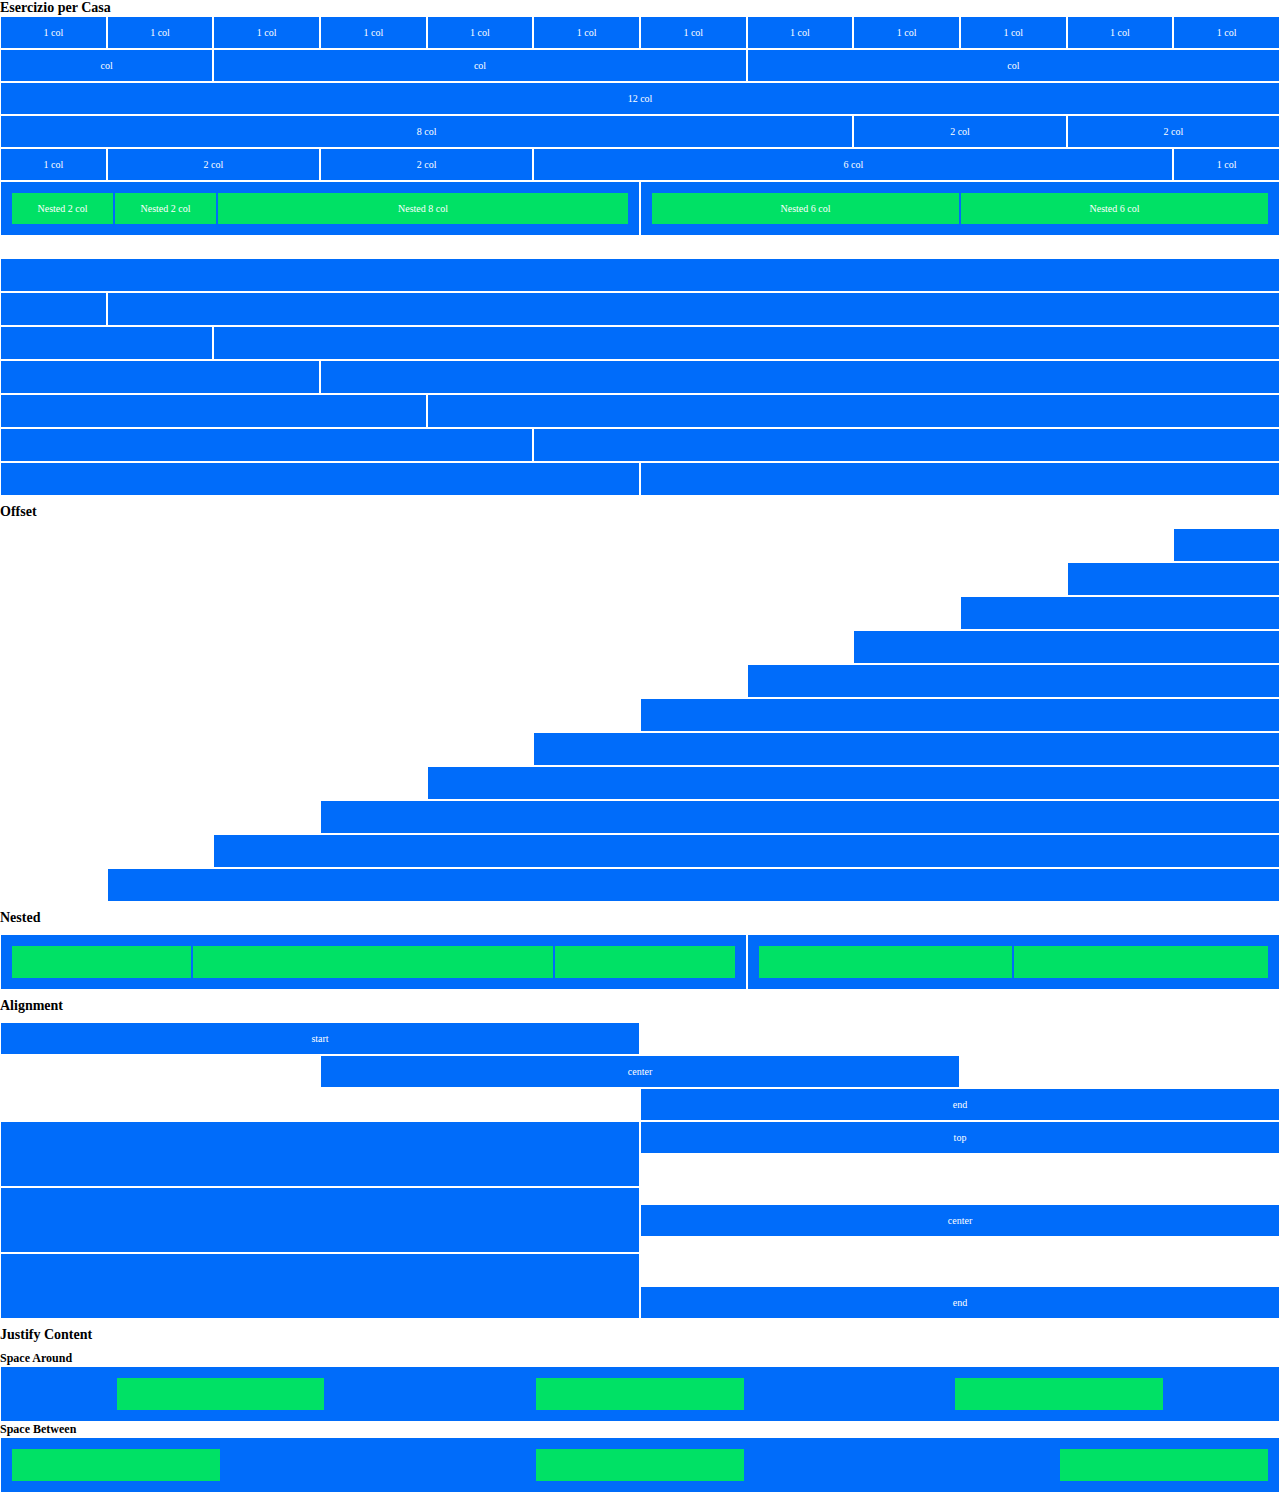
<file: index.html>
<!DOCTYPE html>
<html lang="en">

<head>
    <meta charset="UTF-8">
    <meta name="viewport" content="width=device-width, initial-scale=1.0">
    <title>12BOOL</title>

    <link rel="stylesheet" href="./css/12bool.css">
    <link rel="stylesheet" href="./css/style.css">
</head>

<body>
    <h1>Esercizio per Casa</h1>

    <div class="row ">
        <div class="col-1">1 col</div>
        <div class="col-1">1 col</div>
        <div class="col-1">1 col</div>
        <div class="col-1">1 col</div>
        <div class="col-1">1 col</div>
        <div class="col-1">1 col</div>
        <div class="col-1">1 col</div>
        <div class="col-1">1 col</div>
        <div class="col-1">1 col</div>
        <div class="col-1">1 col</div>
        <div class="col-1">1 col</div>
        <div class="col-1">1 col</div>
    </div>

    <div class="row">
        <div class="col-2">col</div>
        <div class="col-5">col</div>
        <div class="col-5">col</div>
    </div>

    <div class="row">
        <div class="col-12">12 col</div>
    </div>

    <div class="row">
        <div class="col-8">8 col</div>
        <div class="col-2">2 col</div>
        <div class="col-2">2 col</div>
    </div>

    <div class="row">
        <div class="col-1">1 col</div>
        <div class="col-2">2 col</div>
        <div class="col-2">2 col</div>
        <div class="col-6">6 col</div>
        <div class="col-1">1 col</div>
    </div>

    <div class="row pb">
        <div class="col-6">
            <div class="row">
                <div class="col-2 green">Nested 2 col</div>
                <div class="col-2 green">Nested 2 col</div>
                <div class="col-8 green">Nested 8 col</div>
            </div>
        </div>
        <div class="col-6">
            <div class="row">
                <div class="col-6 green">Nested 6 col</div>
                <div class="col-6 green">Nested 6 col</div>
            </div>
        </div>
    </div>

    <div class="row">
        <div class="col-12 empty"></div>
    </div>

    <div class="row">
        <div class="col-1 empty"></div>
        <div class="col-11 empty"></div>
    </div>

    <div class="row">
        <div class="col-2 empty"></div>
        <div class="col-10 empty"></div>
    </div>

    <div class="row">
        <div class="col-3 empty"></div>
        <div class="col-9 empty"></div>
    </div>

    <div class="row">
        <div class="col-4 empty"></div>
        <div class="col-8 empty"></div>
    </div>

    <div class="row">
        <div class="col-5 empty"></div>
        <div class="col-7 empty"></div>
    </div>

    <div class="row">
        <div class="col-6 empty"></div>
        <div class="col-6 empty"></div>
    </div>

    <h2>Offset</h2>

    <div class="row">
        <div class="offset-11 pb"></div>
        <div class="col-1 pb"></div>
    </div>

    <div class="row">
        <div class="offset-10 pb"></div>
        <div class="col-2 pb"></div>
    </div>

    <div class="row">
        <div class="offset-9 pb"></div>
        <div class="col-3 pb"></div>
    </div>

    <div class="row">
        <div class="offset-8 pb"></div>
        <div class="col-4 pb"></div>
    </div>

    <div class="row">
        <div class="offset-7 pb"></div>
        <div class="col-5 pb"></div>
    </div>

    <div class="row">
        <div class="offset-6 pb"></div>
        <div class="col-6 pb"></div>
    </div>

    <div class="row">
        <div class="offset-5 pb"></div>
        <div class="col-7 pb"></div>
    </div>

    <div class="row">
        <div class="offset-4 pb"></div>
        <div class="col-8 pb"></div>
    </div>

    <div class="row">
        <div class="offset-3 pb"></div>
        <div class="col-9 pb"></div>
    </div>

    <div class="row">
        <div class="offset-2 pb"></div>
        <div class="col-10 pb"></div>
    </div>

    <div class="row">
        <div class="offset-1 pb"></div>
        <div class="col-11 pb"></div>
    </div>

    <h2>Nested</h2>
    <div class="row">
        <div class="col-7">
            <div class="row">
                <div class="col-3 green empty"></div>
                <div class="col-6 green empty"></div>
                <div class="col-3 green empty"></div>
            </div>
        </div>
        <div class="col-5">
            <div class="row">
                <div class="col-6 green empty"></div>
                <div class="col-6 green empty"></div>
            </div>
        </div>
    </div>

    <h2>Alignment</h2>
    <div class="row">
        <div class="col-6">start</div>
    </div>

    <div class="row justify-center">
        <div class="col-6">center</div>
    </div>

    <div class="row justify-end">
        <div class="col-6">end</div>
    </div>

    <div class="row align-start">
        <div class="col-6 height"></div>
        <div class="col-6">top</div>
    </div>

    <div class="row align-center">
        <div class="col-6 height"></div>
        <div class="col-6">center</div>
    </div>

    <div class="row align-end">
        <div class="col-6 height"></div>
        <div class="col-6">end</div>
    </div>

    <h2>Justify Content</h2>
    <h3>Space Around</h3>

    <div class="row">
        <div class="col-12">
            <div class="row justify-around">
                <div class="col-2 green empty"></div>
                <div class="col-2 green empty"></div>
                <div class="col-2 green empty"></div>
            </div>
        </div>
    </div>

    <h3>Space Between</h3>
    <div class="row">
        <div class="col-12">
            <div class="row justify-between">
                <div class="col-2 green empty"></div>
                <div class="col-2 green empty"></div>
                <div class="col-2 green empty"></div>
            </div>
        </div>
    </div>



</body>

</html>
</file>
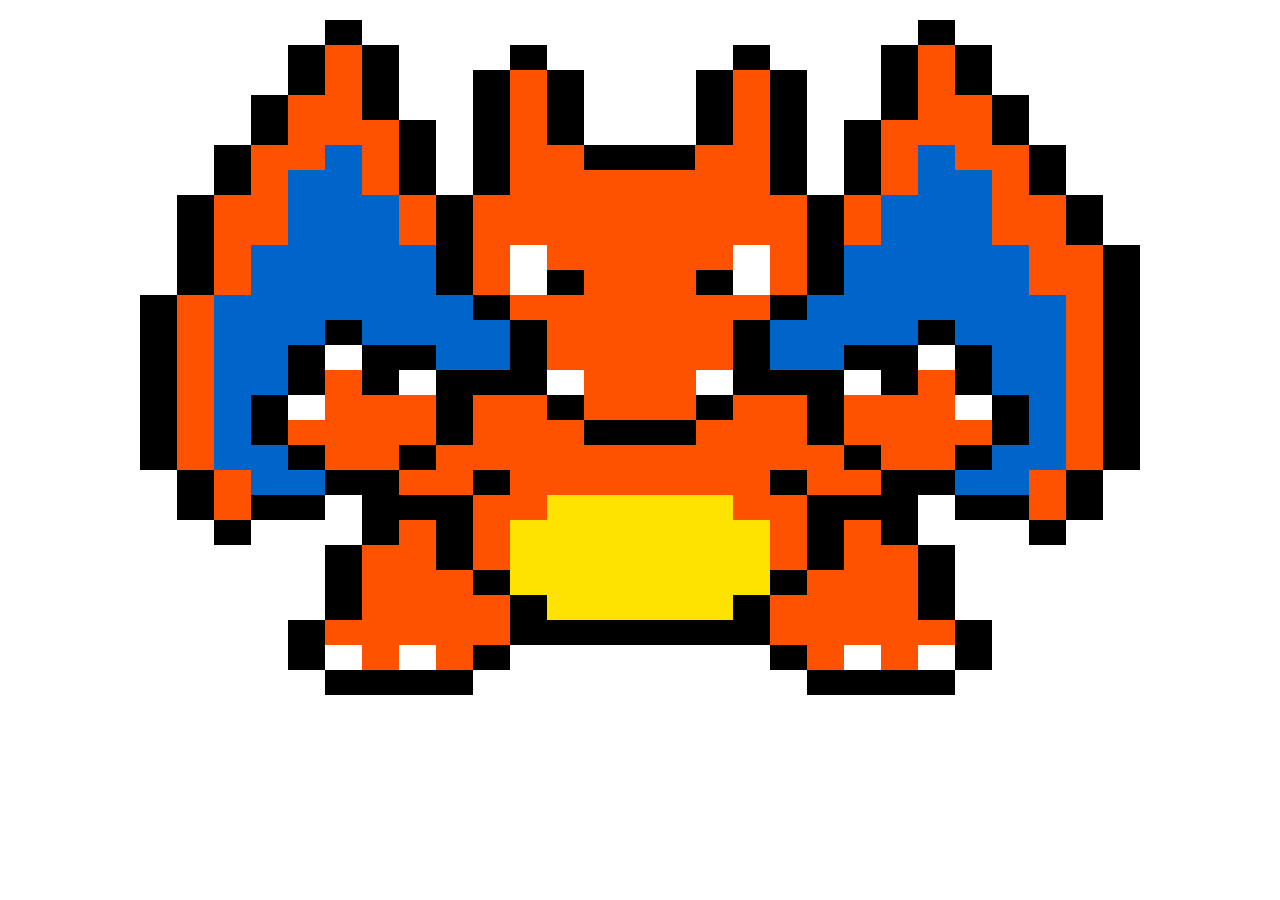
<file: bonus/index.html>
<!DOCTYPE html>
<html lang="en">

<head>
    <meta charset="UTF-8">
    <meta name="viewport" content="width=device-width, initial-scale=1.0">
    <title>Charizard</title>

    <link rel="stylesheet" href="./12bool.css">
    <link rel="stylesheet" href="./style.css">
</head>

<body>

    <div class="row mt">
        <div class="offset-5"></div>
        <div class="col-1 black"></div>
        <div class="offset-15"></div>
        <div class="col-1 black"></div>
    </div>

    <div class="row">
        <div class="offset-4"></div>
        <div class="col-1 black"></div>
        <div class="col-1"></div>
        <div class="col-1 black"></div>
        <div class="offset-3"></div>
        <div class="col-1 black"></div>
        <div class="offset-5"></div>
        <div class="col-1 black"></div>
        <div class="offset-3"></div>
        <div class="col-1 black"></div>
        <div class="col-1"></div>
        <div class="col-1 black"></div>
    </div>

    <div class="row">
        <div class="offset-4"></div>
        <div class="col-1 black"></div>
        <div class="col-1"></div>
        <div class="col-1 black"></div>
        <div class="offset-2"></div>
        <div class="col-1 black"></div>
        <div class="col-1"></div>
        <div class="col-1 black"></div>
        <div class="offset-3"></div>
        <div class="col-1 black"></div>
        <div class="col-1"></div>
        <div class="col-1 black"></div>
        <div class="offset-2"></div>
        <div class="col-1 black"></div>
        <div class="col-1"></div>
        <div class="col-1 black"></div>
    </div>

    <div class="row">
        <div class="offset-3"></div>
        <div class="col-1 black"></div>
        <div class="col-2"></div>
        <div class="col-1 black"></div>
        <div class="offset-2"></div>
        <div class="col-1 black"></div>
        <div class="col-1"></div>
        <div class="col-1 black"></div>
        <div class="offset-3"></div>
        <div class="col-1 black"></div>
        <div class="col-1"></div>
        <div class="col-1 black"></div>
        <div class="offset-2"></div>
        <div class="col-1 black"></div>
        <div class="col-2"></div>
        <div class="col-1 black"></div>
    </div>

    <div class="row">
        <div class="offset-3"></div>
        <div class="col-1 black"></div>
        <div class="col-3"></div>
        <div class="col-1 black"></div>
        <div class="offset-1"></div>
        <div class="col-1 black"></div>
        <div class="col-1"></div>
        <div class="col-1 black"></div>
        <div class="offset-3"></div>
        <div class="col-1 black"></div>
        <div class="col-1"></div>
        <div class="col-1 black"></div>
        <div class="offset-1"></div>
        <div class="col-1 black"></div>
        <div class="col-3"></div>
        <div class="col-1 black"></div>
    </div>

    <div class="row">
        <div class="offset-2"></div>
        <div class="col-1 black"></div>
        <div class="col-2"></div>
        <div class="col-1 blue"></div>
        <div class="col-1"></div>
        <div class="col-1 black"></div>
        <div class="offset-1"></div>
        <div class="col-1 black"></div>
        <div class="col-2"></div>
        <div class="col-3 black"></div>
        <div class="col-2"></div>
        <div class="col-1 black"></div>
        <div class="offset-1"></div>
        <div class="col-1 black"></div>
        <div class="col-1"></div>
        <div class="col-1 blue"></div>
        <div class="col-2"></div>
        <div class="col-1 black"></div>
    </div>

    <div class="row">
        <div class="offset-2"></div>
        <div class="col-1 black"></div>
        <div class="col-1"></div>
        <div class="col-2 blue"></div>
        <div class="col-1"></div>
        <div class="col-1 black"></div>
        <div class="offset-1"></div>
        <div class="col-1 black"></div>
        <div class="col-7"></div>
        <div class="col-1 black"></div>
        <div class="offset-1"></div>
        <div class="col-1 black"></div>
        <div class="col-1"></div>
        <div class="col-2 blue"></div>
        <div class="col-1"></div>
        <div class="col-1 black"></div>
    </div>

    <div class="row">
        <div class="offset-1"></div>
        <div class="col-1 black"></div>
        <div class="col-2"></div>
        <div class="col-3 blue"></div>
        <div class="col-1"></div>
        <div class="col-1 black"></div>
        <div class="col-9"></div>
        <div class="col-1 black"></div>
        <div class="col-1"></div>
        <div class="col-3 blue"></div>
        <div class="col-2"></div>
        <div class="col-1 black"></div>
    </div>

    <div class="row">
        <div class="offset-1"></div>
        <div class="col-1 black"></div>
        <div class="col-2"></div>
        <div class="col-3 blue"></div>
        <div class="col-1"></div>
        <div class="col-1 black"></div>
        <div class="col-9"></div>
        <div class="col-1 black"></div>
        <div class="col-1"></div>
        <div class="col-3 blue"></div>
        <div class="col-2"></div>
        <div class="col-1 black"></div>
    </div>

    <div class="row">
        <div class="offset-1"></div>
        <div class="col-1 black"></div>
        <div class="col-1"></div>
        <div class="col-5 blue"></div>
        <div class="col-1 black"></div>
        <div class="col-1"></div>
        <div class="col-1 white"></div>
        <div class="col-5"></div>
        <div class="col-1 white"></div>
        <div class="col-1"></div>
        <div class="col-1 black"></div>
        <div class="col-5 blue"></div>
        <div class="col-2"></div>
        <div class="col-1 black"></div>
    </div>

    <div class="row">
        <div class="offset-1"></div>
        <div class="col-1 black"></div>
        <div class="col-1"></div>
        <div class="col-5 blue"></div>
        <div class="col-1 black"></div>
        <div class="col-1"></div>
        <div class="col-1 white"></div>
        <div class="col-1 black"></div>
        <div class="col-3"></div>
        <div class="col-1 black"></div>
        <div class="col-1 white"></div>
        <div class="col-1"></div>
        <div class="col-1 black"></div>
        <div class="col-5 blue"></div>
        <div class="col-2"></div>
        <div class="col-1 black"></div>
    </div>

    <div class="row">
        <div class="col-1 black"></div>
        <div class="col-1"></div>
        <div class="col-7 blue"></div>
        <div class="col-1 black"></div>
        <div class="col-7"></div>
        <div class="col-1 black"></div>
        <div class="col-7 blue"></div>
        <div class="col-1"></div>
        <div class="col-1 black"></div>
    </div>

    <div class="row">
        <div class="col-1 black"></div>
        <div class="col-1"></div>
        <div class="col-3 blue"></div>
        <div class="col-1 black"></div>
        <div class="col-4 blue"></div>
        <div class="col-1 black"></div>
        <div class="col-5"></div>
        <div class="col-1 black"></div>
        <div class="col-4 blue"></div>
        <div class="col-1 black"></div>
        <div class="col-3 blue"></div>
        <div class="col-1"></div>
        <div class="col-1 black"></div>
    </div>

    <div class="row">
        <div class="col-1 black"></div>
        <div class="col-1"></div>
        <div class="col-2 blue"></div>
        <div class="col-1 black"></div>
        <div class="col-1 white"></div>
        <div class="col-2 black"></div>
        <div class="col-2 blue"></div>
        <div class="col-1 black"></div>
        <div class="col-5"></div>
        <div class="col-1 black"></div>
        <div class="col-2 blue"></div>
        <div class="col-2 black"></div>
        <div class="col-1 white"></div>
        <div class="col-1 black"></div>
        <div class="col-2 blue"></div>
        <div class="col-1"></div>
        <div class="col-1 black"></div>
    </div>

    <div class="row">
        <div class="col-1 black"></div>
        <div class="col-1"></div>
        <div class="col-2 blue"></div>
        <div class="col-1 black"></div>
        <div class="col-1"></div>
        <div class="col-1 black"></div>
        <div class="col-1 white"></div>
        <div class="col-3 black"></div>
        <div class="col-1 white"></div>
        <div class="col-3"></div>
        <div class="col-1 white"></div>
        <div class="col-3 black"></div>
        <div class="col-1 white"></div>
        <div class="col-1 black"></div>
        <div class="col-1"></div>
        <div class="col-1 black"></div>
        <div class="col-2 blue"></div>
        <div class="col-1"></div>
        <div class="col-1 black"></div>
    </div>

    <div class="row">
        <div class="col-1 black"></div>
        <div class="col-1"></div>
        <div class="col-1 blue"></div>
        <div class="col-1 black"></div>
        <div class="col-1 white"></div>
        <div class="col-3"></div>
        <div class="col-1 black"></div>
        <div class="col-2"></div>
        <div class="col-1 black"></div>
        <div class="col-3"></div>
        <div class="col-1 black"></div>
        <div class="col-2"></div>
        <div class="col-1 black"></div>
        <div class="col-3"></div>
        <div class="col-1 white"></div>
        <div class="col-1 black"></div>
        <div class="col-1 blue"></div>
        <div class="col-1"></div>
        <div class="col-1 black"></div>
    </div>

    <div class="row">
        <div class="col-1 black"></div>
        <div class="col-1"></div>
        <div class="col-1 blue"></div>
        <div class="col-1 black"></div>
        <div class="col-4"></div>
        <div class="col-1 black"></div>
        <div class="col-3"></div>
        <div class="col-3 black"></div>
        <div class="col-3"></div>
        <div class="col-1 black"></div>
        <div class="col-4"></div>
        <div class="col-1 black"></div>
        <div class="col-1 blue"></div>
        <div class="col-1"></div>
        <div class="col-1 black"></div>
    </div>

    <div class="row">
        <div class="col-1 black"></div>
        <div class="col-1"></div>
        <div class="col-2 blue"></div>
        <div class="col-1 black"></div>
        <div class="col-2"></div>
        <div class="col-1 black"></div>
        <div class="col-11"></div>
        <div class="col-1 black"></div>
        <div class="col-2"></div>
        <div class="col-1 black"></div>
        <div class="col-2 blue"></div>
        <div class="col-1"></div>
        <div class="col-1 black"></div>
    </div>

    <div class="row">
        <div class="offset-1"></div>
        <div class="col-1 black"></div>
        <div class="col-1"></div>
        <div class="col-2 blue"></div>
        <div class="col-2 black"></div>
        <div class="col-2"></div>
        <div class="col-1 black"></div>
        <div class="col-7"></div>
        <div class="col-1 black"></div>
        <div class="col-2"></div>
        <div class="col-2 black"></div>
        <div class="col-2 blue"></div>
        <div class="col-1"></div>
        <div class="col-1 black"></div>
    </div>

    <div class="row">
        <div class="offset-1"></div>
        <div class="col-1 black"></div>
        <div class="col-1"></div>
        <div class="col-2 black"></div>
        <div class="offset-1"></div>
        <div class="col-3 black"></div>
        <div class="col-2"></div>
        <div class="col-5 yellow"></div>
        <div class="col-2"></div>
        <div class="col-3 black"></div>
        <div class="offset-1"></div>
        <div class="col-2 black"></div>
        <div class="col-1"></div>
        <div class="col-1 black"></div>
    </div>

    <div class="row">
        <div class="offset-2"></div>
        <div class="col-1 black"></div>
        <div class="offset-3"></div>
        <div class="col-1 black"></div>
        <div class="col-1"></div>
        <div class="col-1 black"></div>
        <div class="col-1"></div>
        <div class="col-7 yellow"></div>
        <div class="col-1"></div>
        <div class="col-1 black"></div>
        <div class="col-1"></div>
        <div class="col-1 black"></div>
        <div class="offset-3"></div>
        <div class="col-1 black"></div>
    </div>

    <div class="row">
        <div class="offset-5"></div>
        <div class="col-1 black"></div>
        <div class="col-2"></div>
        <div class="col-1 black"></div>
        <div class="col-1"></div>
        <div class="col-7 yellow"></div>
        <div class="col-1"></div>
        <div class="col-1 black"></div>
        <div class="col-2"></div>
        <div class="col-1 black"></div>
    </div>

    <div class="row">
        <div class="offset-5"></div>
        <div class="col-1 black"></div>
        <div class="col-3"></div>
        <div class="col-1 black"></div>
        <div class="col-7 yellow"></div>
        <div class="col-1 black"></div>
        <div class="col-3"></div>
        <div class="col-1 black"></div>
    </div>

    <div class="row">
        <div class="offset-5"></div>
        <div class="col-1 black"></div>
        <div class="col-4"></div>
        <div class="col-1 black"></div>
        <div class="col-5 yellow"></div>
        <div class="col-1 black"></div>
        <div class="col-4"></div>
        <div class="col-1 black"></div>
    </div>

    <div class="row">
        <div class="offset-4"></div>
        <div class="col-1 black"></div>
        <div class="col-5"></div>
        <div class="col-7 black"></div>
        <div class="col-5"></div>
        <div class="col-1 black"></div>
    </div>

    <div class="row">
        <div class="offset-4"></div>
        <div class="col-1 black"></div>
        <div class="col-1 white"></div>
        <div class="col-1"></div>
        <div class="col-1 white"></div>
        <div class="col-1"></div>
        <div class="col-1 black"></div>
        <div class="offset-7"></div>
        <div class="col-1 black"></div>
        <div class="col-1"></div>
        <div class="col-1 white"></div>
        <div class="col-1"></div>
        <div class="col-1 white"></div>
        <div class="col-1 black"></div>
    </div>

    <div class="row">
        <div class="offset-5"></div>
        <div class="col-4 black"></div>
        <div class="offset-9"></div>
        <div class="col-4 black"></div>
    </div>



</body>

</html>
</file>
<file: css/12bool.css>
* {
    margin: 0;
    padding: 0;
    box-sizing: border-box;
}





.container {
    max-width: 1170px;
    margin: 0 auto;

    padding: 8px;
}

.row {
    display: flex;
    flex-direction: row;
    flex-wrap: wrap;
}


/* all columns */
[class*="col-"] {
    flex: 0 0 auto;
}


/* flex modifiers */
.justify-center {
    justify-content: center;
}

.justify-around {
    justify-content: space-around;
}

.justify-between {
    justify-content: space-between;
}

.justify-end {
    justify-content: flex-end;
}

.align-center {
    align-items: center;
}

.align-start {
    align-items: flex-start;
}

.align-end {
    align-items: flex-end;
}







/* column selector */

.col-1 {
    flex-basis: calc((100% / 12));
    max-width: calc((100% / 12));
}

.col-2 {
    flex-basis: calc((100% / 12) * 2);
    max-width: calc((100% / 12) * 2);
}

.col-3 {
    flex-basis: calc((100% / 12) * 3);
    max-width: calc((100% / 12) * 3);
}

.col-4 {
    flex-basis: calc((100% / 12) * 4);
    max-width: calc((100% / 12) * 4);
}

.col-5 {
    flex-basis: calc((100% / 12) * 5);
    max-width: calc((100% / 12) * 5);
}

.col-6 {
    flex-basis: calc((100% / 12) * 6);
    max-width: calc((100% / 12) * 6);
}

.col-7 {
    flex-basis: calc((100% / 12) * 7);
    max-width: calc((100% / 12) * 7);
}

.col-8 {
    flex-basis: calc((100% / 12) * 8);
    max-width: calc((100% / 12) * 8);
}

.col-9 {
    flex-basis: calc((100% / 12) * 9);
    max-width: calc((100% / 12) * 9);
}

.col-10 {
    flex-basis: calc((100% / 12) * 10);
    max-width: calc((100% / 12) * 10);
}

.col-11 {
    flex-basis: calc((100% / 12) * 11);
    max-width: calc((100% / 12) * 11);
}

.col-12 {
    flex-basis: calc((100% / 12) * 12);
    max-width: calc((100% / 12) * 12);
}


/* column offsets */

.offset-1 {
    margin-left: calc(100% / 12 * 1);
}

.offset-2 {
    margin-left: calc(100% / 12 * 2);
}

.offset-3 {
    margin-left: calc(100% / 12 * 3);
}

.offset-4 {
    margin-left: calc(100% / 12 * 4);
}

.offset-5 {
    margin-left: calc(100% / 12 * 5);
}

.offset-6 {
    margin-left: calc(100% / 12 * 6);
}

.offset-7 {
    margin-left: calc(100% / 12 * 7);
}

.offset-8 {
    margin-left: calc(100% / 12 * 8);
}

.offset-9 {
    margin-left: calc(100% / 12 * 9);
}

.offset-10 {
    margin-left: calc(100% / 12 * 10);
}

.offset-11 {
    margin-left: calc(100% / 12 * 11);
}

.offset-12 {
    margin-left: calc(100% / 12 * 12);
}





/* query mobile */
@media screen and (min-width: 1px) {
    .col-xs-1 {
        flex-basis: calc(100% / 12);
        max-width: calc(100% / 12);
    }

    .col-xs-2 {
        flex-basis: calc((100% / 12) * 2);
        max-width: calc((100% / 12) * 2);
    }

    .col-xs-3 {
        flex-basis: calc((100% / 12) * 3);
        max-width: calc((100% / 12) * 3);
    }

    .col-xs-4 {
        flex-basis: calc((100% / 12) * 4);
        max-width: calc((100% / 12) * 4);
    }

    .col-xs-5 {
        flex-basis: calc((100% / 12) * 5);
        max-width: calc((100% / 12) * 5);
    }

    .col-xs-6 {
        flex-basis: calc((100% / 12) * 6);
        max-width: calc((100% / 12) * 6);
    }

    .col-xs-7 {
        flex-basis: calc((100% / 12) * 7);
        max-width: calc((100% / 12) * 7);
    }

    .col-xs-8 {
        flex-basis: calc((100% / 12) * 8);
        max-width: calc((100% / 12) * 8);
    }

    .col-xs-9 {
        flex-basis: calc((100% / 12) * 9);
        max-width: calc((100% / 12) * 9);
    }

    .col-xs-10 {
        flex-basis: calc((100% / 12) * 10);
        max-width: calc((100% / 12) * 10);
    }

    .col-xs-11 {
        flex-basis: calc((100% / 12) * 11);
        max-width: calc((100% / 12) * 11);
    }

    .col-xs-12 {
        flex-basis: calc((100% / 12) * 12);
        max-width: calc((100% / 12) * 12);
    }
}

/* query mobile large / tablet */
@media screen and (min-width: 576px) {
    .col-sm-1 {
        flex-basis: calc(100% / 12);
        max-width: calc(100% / 12);
    }

    .col-sm-2 {
        flex-basis: calc((100% / 12) * 2);
        max-width: calc((100% / 12) * 2);
    }

    .col-sm-3 {
        flex-basis: calc((100% / 12) * 3);
        max-width: calc((100% / 12) * 3);
    }

    .col-sm-4 {
        flex-basis: calc((100% / 12) * 4);
        max-width: calc((100% / 12) * 4);
    }

    .col-sm-5 {
        flex-basis: calc((100% / 12) * 5);
        max-width: calc((100% / 12) * 5);
    }

    .col-sm-6 {
        flex-basis: calc((100% / 12) * 6);
        max-width: calc((100% / 12) * 6);
    }

    .col-sm-7 {
        flex-basis: calc((100% / 12) * 7);
        max-width: calc((100% / 12) * 7);
    }

    .col-sm-8 {
        flex-basis: calc((100% / 12) * 8);
        max-width: calc((100% / 12) * 8);
    }

    .col-sm-9 {
        flex-basis: calc((100% / 12) * 9);
        max-width: calc((100% / 12) * 9);
    }

    .col-sm-10 {
        flex-basis: calc((100% / 12) * 10);
        max-width: calc((100% / 12) * 10);
    }

    .col-sm-11 {
        flex-basis: calc((100% / 12) * 11);
        max-width: calc((100% / 12) * 11);
    }

    .col-sm-12 {
        flex-basis: calc((100% / 12) * 12);
        max-width: calc((100% / 12) * 12);
    }
}
</file>
<file: css/style.css>
[class*="col-"] {
    padding: 10px;
    font-size: 10px;
    color: white;
    border: solid 1px white;
    background-color: #006cfa;
    text-align: center;
}

h1 {
    font-size: 14px;
}

h2 {
    font-size: 14px;
    padding: 8px 0;
}

h3 {
    font-size: 12px;
}

.green {
    border: #006cfa 1px solid;
    background-color: #00e165;
}

.border {
    border: #006cfa 10px solid;
}

.pb {
    padding-bottom: 22px;
}

.empty {
    padding: 16px;
}

.height {
    height: 66px;
}
</file>
<file: bonus/12bool.css>
* {
    margin: 0;
    padding: 0;
    box-sizing: border-box;
}





.container {
    max-width: 1170px;
    margin: 0 auto;

    padding: 8px;
}

.row {
    display: flex;
    flex-direction: row;
    flex-wrap: wrap;
}


/* all columns */
[class*="col-"] {
    flex: 0 0 auto;
}


/* flex modifiers */
.justify-center {
    justify-content: center;
}

.justify-around {
    justify-content: space-around;
}

.justify-between {
    justify-content: space-between;
}

.justify-end {
    justify-content: flex-end;
}

.align-center {
    align-items: center;
}

.align-start {
    align-items: flex-start;
}

.align-end {
    align-items: flex-end;
}







/* column selector */

.col-1 {
    flex-basis: calc((100% / 27));
    max-width: calc((100% / 27));
}

.col-2 {
    flex-basis: calc((100% / 27) * 2);
    max-width: calc((100% / 27) * 2);
}

.col-3 {
    flex-basis: calc((100% / 27) * 3);
    max-width: calc((100% / 27) * 3);
}

.col-4 {
    flex-basis: calc((100% / 27) * 4);
    max-width: calc((100% / 27) * 4);
}

.col-5 {
    flex-basis: calc((100% / 27) * 5);
    max-width: calc((100% / 27) * 5);
}

.col-6 {
    flex-basis: calc((100% / 27) * 6);
    max-width: calc((100% / 27) * 6);
}

.col-7 {
    flex-basis: calc((100% / 27) * 7);
    max-width: calc((100% / 27) * 7);
}

.col-8 {
    flex-basis: calc((100% / 27) * 8);
    max-width: calc((100% / 27) * 8);
}

.col-9 {
    flex-basis: calc((100% / 27) * 9);
    max-width: calc((100% / 27) * 9);
}

.col-10 {
    flex-basis: calc((100% / 27) * 10);
    max-width: calc((100% / 27) * 10);
}

.col-11 {
    flex-basis: calc((100% / 27) * 11);
    max-width: calc((100% / 27) * 11);
}

.col-12 {
    flex-basis: calc((100% / 27) * 12);
    max-width: calc((100% / 27) * 12);
}

.col-13 {
    flex-basis: calc((100% / 27) * 13);
    max-width: calc((100% / 27) * 13);
}

.col-14 {
    flex-basis: calc((100% / 27) * 14);
    max-width: calc((100% / 27) * 14);
}

.col-15 {
    flex-basis: calc((100% / 27) * 15);
    max-width: calc((100% / 27) * 15);
}



/* column offsets */

.offset-1 {
    margin-left: calc(100% / 27 * 1);
}

.offset-2 {
    margin-left: calc(100% / 27 * 2);
}

.offset-3 {
    margin-left: calc(100% / 27 * 3);
}

.offset-4 {
    margin-left: calc(100% / 27 * 4);
}

.offset-5 {
    margin-left: calc(100% / 27 * 5);
}

.offset-6 {
    margin-left: calc(100% / 27 * 6);
}

.offset-7 {
    margin-left: calc(100% / 27 * 7);
}

.offset-8 {
    margin-left: calc(100% / 27 * 8);
}

.offset-9 {
    margin-left: calc(100% / 27 * 9);
}

.offset-10 {
    margin-left: calc(100% / 27 * 10);
}

.offset-11 {
    margin-left: calc(100% / 27 * 11);
}

.offset-12 {
    margin-left: calc(100% / 27 * 12);
}

.offset-13 {
    margin-left: calc(100% / 27 * 13);
}

.offset-14 {
    margin-left: calc(100% / 27 * 14);
}

.offset-15 {
    margin-left: calc(100% / 27 * 15);
}

.offset-16 {
    margin-left: calc(100% / 27 * 16);
}





/* query mobile */
@media screen and (min-width: 1px) {
    .col-xs-1 {
        flex-basis: calc(100% / 12);
        max-width: calc(100% / 12);
    }

    .col-xs-2 {
        flex-basis: calc((100% / 12) * 2);
        max-width: calc((100% / 12) * 2);
    }

    .col-xs-3 {
        flex-basis: calc((100% / 12) * 3);
        max-width: calc((100% / 12) * 3);
    }

    .col-xs-4 {
        flex-basis: calc((100% / 12) * 4);
        max-width: calc((100% / 12) * 4);
    }

    .col-xs-5 {
        flex-basis: calc((100% / 12) * 5);
        max-width: calc((100% / 12) * 5);
    }

    .col-xs-6 {
        flex-basis: calc((100% / 12) * 6);
        max-width: calc((100% / 12) * 6);
    }

    .col-xs-7 {
        flex-basis: calc((100% / 12) * 7);
        max-width: calc((100% / 12) * 7);
    }

    .col-xs-8 {
        flex-basis: calc((100% / 12) * 8);
        max-width: calc((100% / 12) * 8);
    }

    .col-xs-9 {
        flex-basis: calc((100% / 12) * 9);
        max-width: calc((100% / 12) * 9);
    }

    .col-xs-10 {
        flex-basis: calc((100% / 12) * 10);
        max-width: calc((100% / 12) * 10);
    }

    .col-xs-11 {
        flex-basis: calc((100% / 12) * 11);
        max-width: calc((100% / 12) * 11);
    }

    .col-xs-12 {
        flex-basis: calc((100% / 12) * 12);
        max-width: calc((100% / 12) * 12);
    }
}

/* query mobile large / tablet */
@media screen and (min-width: 576px) {
    .col-sm-1 {
        flex-basis: calc(100% / 12);
        max-width: calc(100% / 12);
    }

    .col-sm-2 {
        flex-basis: calc((100% / 12) * 2);
        max-width: calc((100% / 12) * 2);
    }

    .col-sm-3 {
        flex-basis: calc((100% / 12) * 3);
        max-width: calc((100% / 12) * 3);
    }

    .col-sm-4 {
        flex-basis: calc((100% / 12) * 4);
        max-width: calc((100% / 12) * 4);
    }

    .col-sm-5 {
        flex-basis: calc((100% / 12) * 5);
        max-width: calc((100% / 12) * 5);
    }

    .col-sm-6 {
        flex-basis: calc((100% / 12) * 6);
        max-width: calc((100% / 12) * 6);
    }

    .col-sm-7 {
        flex-basis: calc((100% / 12) * 7);
        max-width: calc((100% / 12) * 7);
    }

    .col-sm-8 {
        flex-basis: calc((100% / 12) * 8);
        max-width: calc((100% / 12) * 8);
    }

    .col-sm-9 {
        flex-basis: calc((100% / 12) * 9);
        max-width: calc((100% / 12) * 9);
    }

    .col-sm-10 {
        flex-basis: calc((100% / 12) * 10);
        max-width: calc((100% / 12) * 10);
    }

    .col-sm-11 {
        flex-basis: calc((100% / 12) * 11);
        max-width: calc((100% / 12) * 11);
    }

    .col-sm-12 {
        flex-basis: calc((100% / 12) * 12);
        max-width: calc((100% / 12) * 12);
    }
}
</file>
<file: bonus/style.css>
[class*="col-"] {
    height: 25px;
    font-size: 10px;
    background-color: #fe5200;
}


body {
    max-width: 1000px;
    margin-left: auto;
    margin-right: auto;
}

.mt {
    margin-top: 20px;
}

.black {
    background-color: black;
}

.blue {
    background-color: #0065ca;
}

.white {
    background-color: white;
}

.yellow {
    background-color: #fee300;
}
</file>
